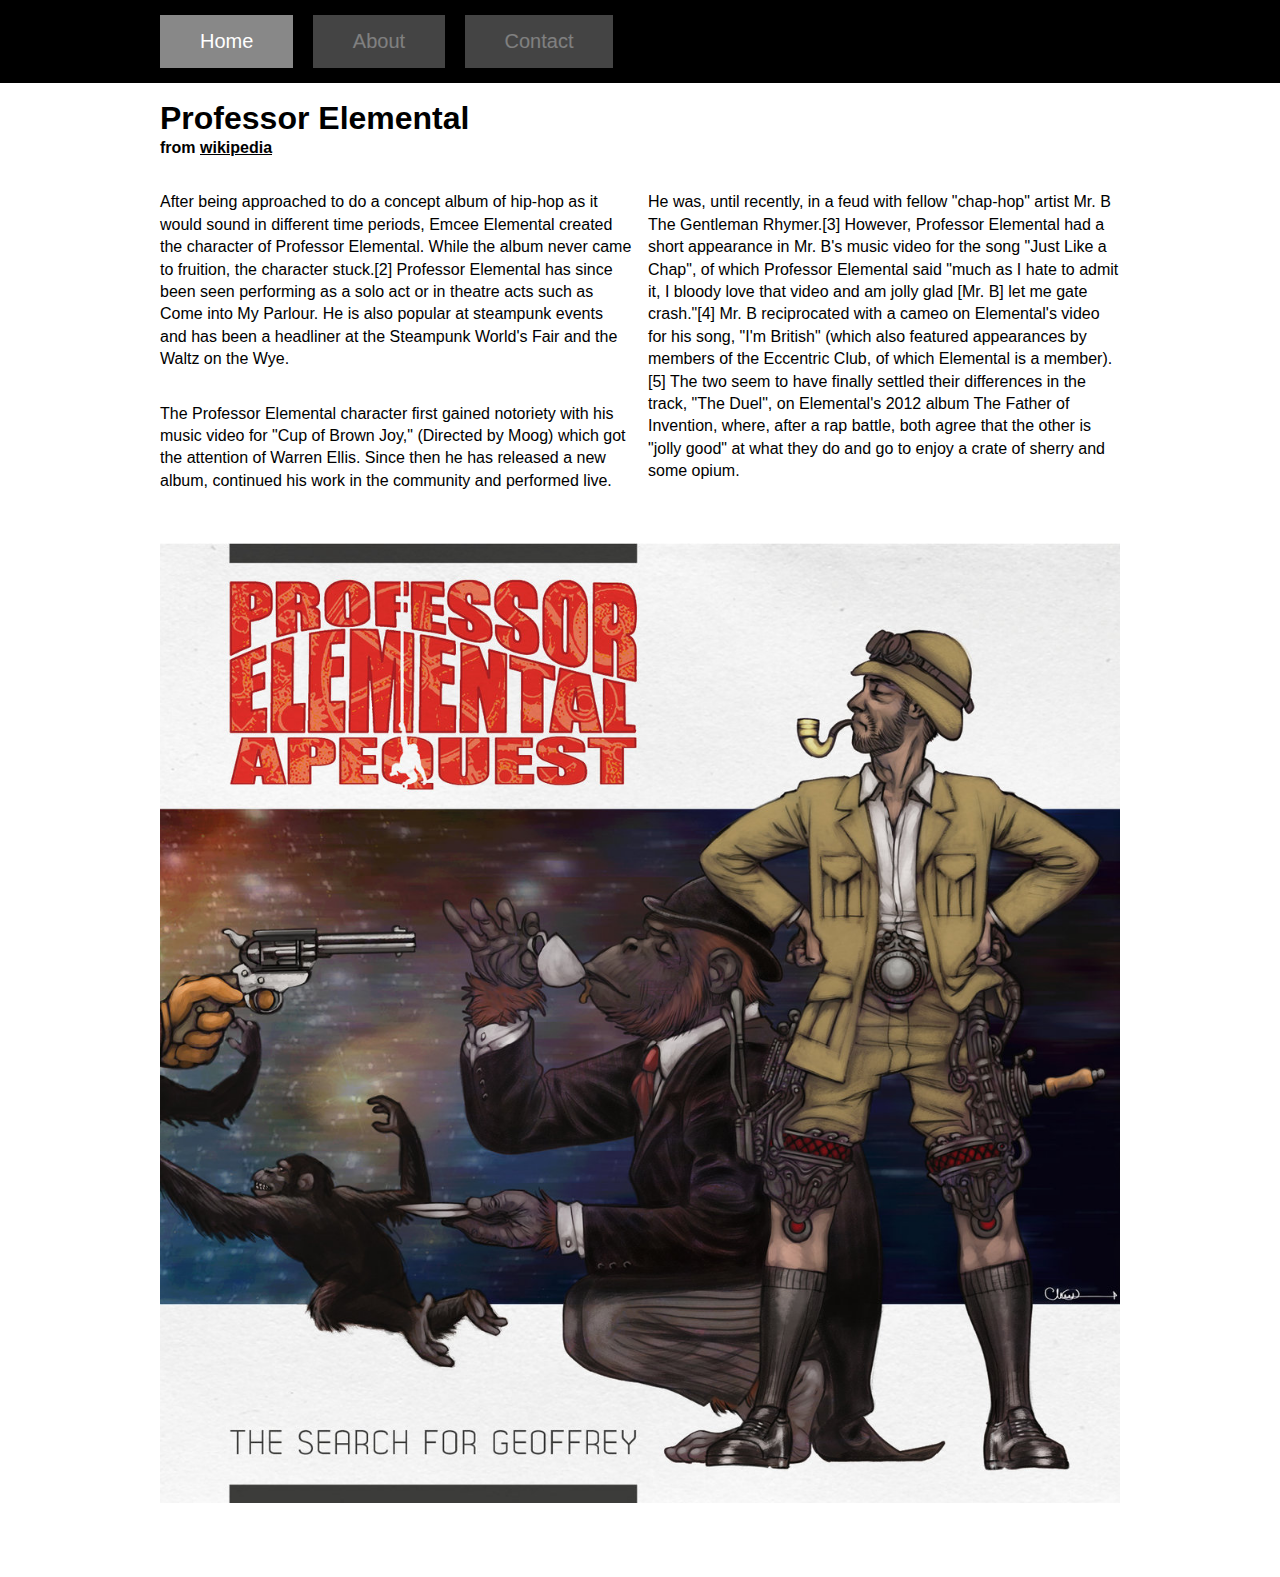
<file: index.html>
<!DOCTYPE html>
<html lang="en">
  <head>
    <meta charset="utf-8">
    <meta name="viewport" content="width=device-width, initial-scale=1">
    <title>Awesome sauce</title>
    <link rel="stylesheet" href="assets/css/style.css">
  </head>
  <body>
    <header>
      <nav class="site-width">
        <ul>
          <li><a class="active" href="index.html">Home</a></li>
          <li><a href="about.html">About</a></li>
          <li><a href="contact.html">Contact</a></li>
          <li<a href="pictures.html">Pictures</a></li>
        </ul>
      </nav>
    </header>
    <main class="site-width">
      <div class="main-wrapper">
          <h1>Professor Elemental</h1>
          <p class="intro">from <a href="https://en.wikipedia.org/wiki/Professor_Elemental" target="_blank">wikipedia</a></p>
          <div class="col-space">
            <p>After being approached to do a concept album of hip-hop as it would sound in different time periods, Emcee Elemental created the character of Professor Elemental. While the album never came to fruition, the character stuck.[2] Professor Elemental has since been seen performing as a solo act or in theatre acts such as Come into My Parlour. He is also popular at steampunk events and has been a headliner at the Steampunk World's Fair and the Waltz on the Wye.</p>
            <p>The Professor Elemental character first gained notoriety with his music video for "Cup of Brown Joy," (Directed by Moog) which got the attention of Warren Ellis. Since then he has released a new album, continued his work in the community and performed live. He was, until recently, in a feud with fellow "chap-hop" artist Mr. B The Gentleman Rhymer.[3] However, Professor Elemental had a short appearance in Mr. B's music video for the song "Just Like a Chap", of which Professor Elemental said "much as I hate to admit it, I bloody love that video and am jolly glad [Mr. B] let me gate crash."[4] Mr. B reciprocated with a cameo on Elemental's video for his song, "I'm British" (which also featured appearances by members of the Eccentric Club, of which Elemental is a member).[5] The two seem to have finally settled their differences in the track, "The Duel", on Elemental's 2012 album The Father of Invention, where, after a rap battle, both agree that the other is "jolly good" at what they do and go to enjoy a crate of sherry and some opium.</p>
          </div>
          <img class="content-image" src="assets/images/cover.jpg" alt="Professor Elemental Apequest Cover">
      </div>
    </main>
  </body>
</html>
</file>
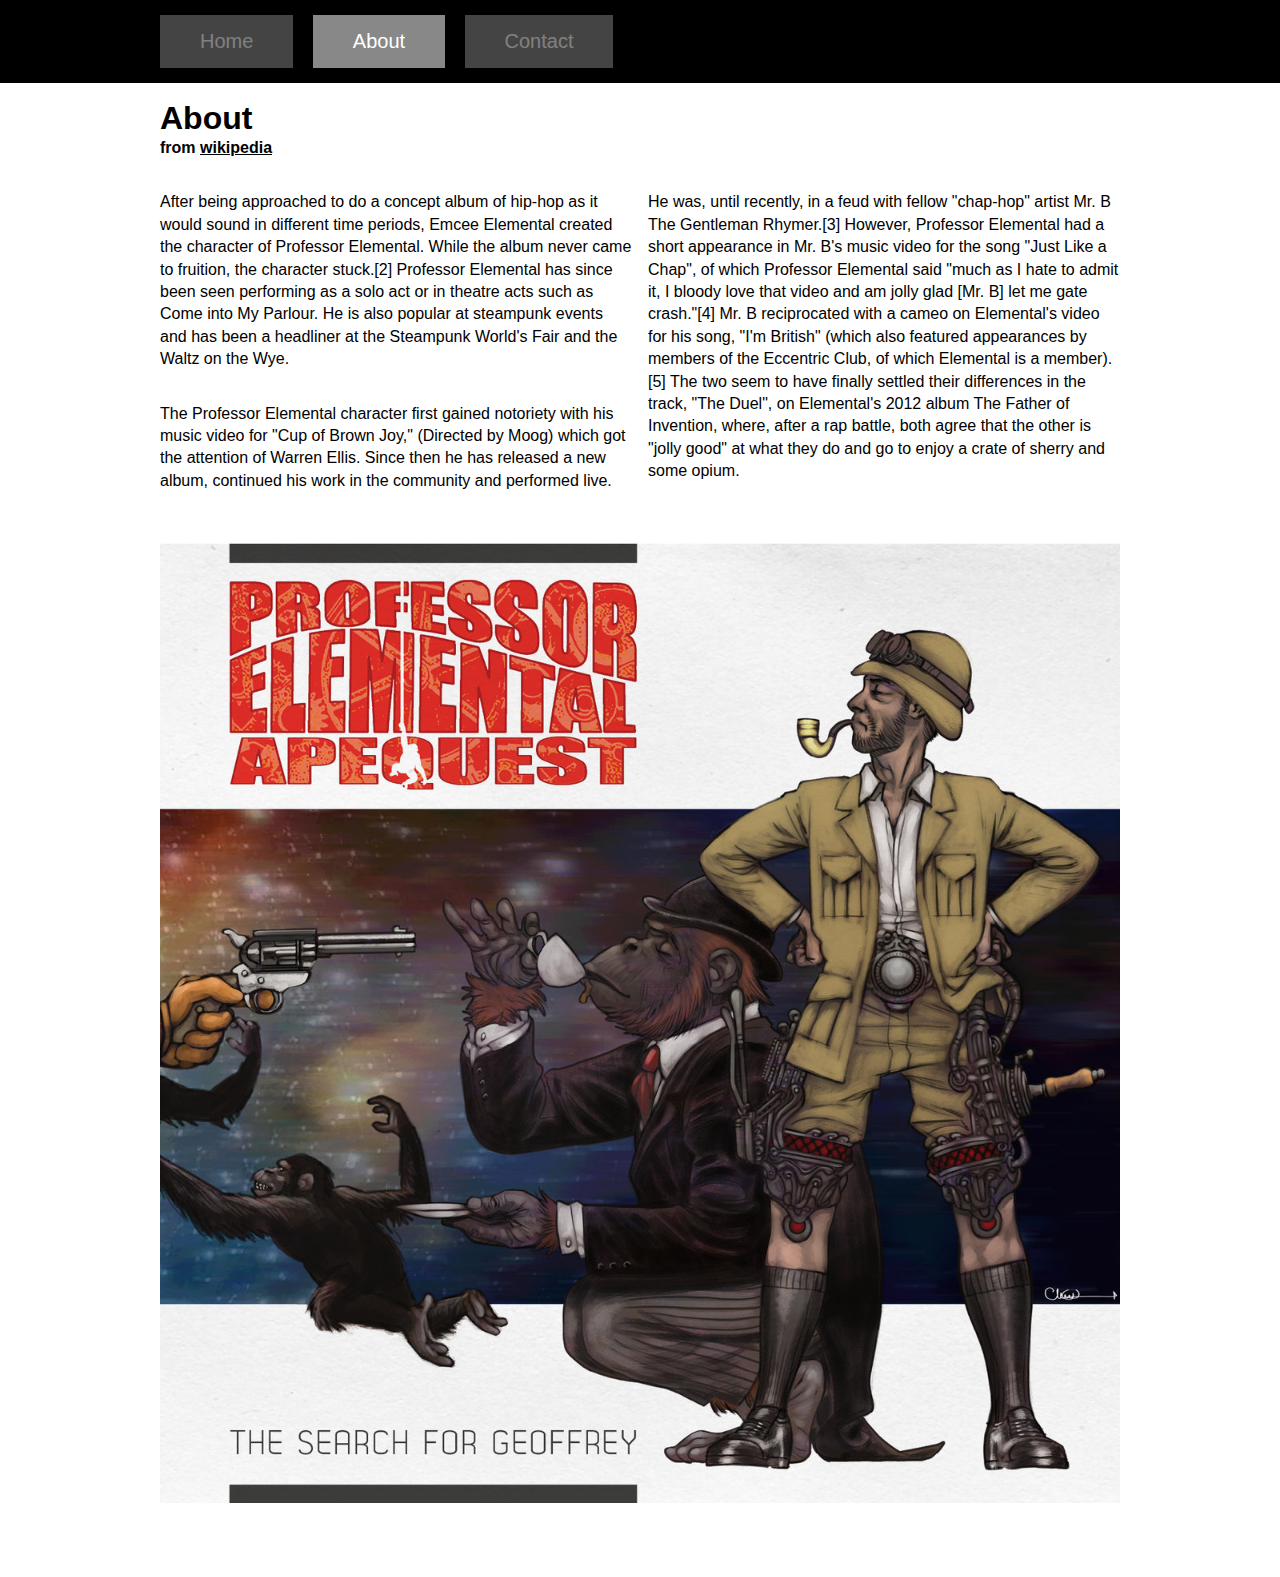
<file: about.html>
<!DOCTYPE html>
<html lang="en">
  <head>
    <meta charset="utf-8">
    <meta name="viewport" content="width=device-width, initial-scale=1">
    <title>Awesome sauce</title>
    <link rel="stylesheet" href="assets/css/style.css">
  </head>
  <body>
    <header>
      <nav class="site-width">
        <ul>
          <li><a href="index.html">Home</a></li>
          <li><a class="active" href="about.html">About</a></li>
          <li><a href="contact.html">Contact</a></li>
        </ul>
      </nav>
    </header>
    <main class="site-width">
      <div class="main-wrapper">
          <h1>About</h1>
          <p class="intro">from <a href="https://en.wikipedia.org/wiki/Professor_Elemental" target="_blank">wikipedia</a></p>
          <div class="col-space">
            <p>After being approached to do a concept album of hip-hop as it would sound in different time periods, Emcee Elemental created the character of Professor Elemental. While the album never came to fruition, the character stuck.[2] Professor Elemental has since been seen performing as a solo act or in theatre acts such as Come into My Parlour. He is also popular at steampunk events and has been a headliner at the Steampunk World's Fair and the Waltz on the Wye.</p>
            <p>The Professor Elemental character first gained notoriety with his music video for "Cup of Brown Joy," (Directed by Moog) which got the attention of Warren Ellis. Since then he has released a new album, continued his work in the community and performed live. He was, until recently, in a feud with fellow "chap-hop" artist Mr. B The Gentleman Rhymer.[3] However, Professor Elemental had a short appearance in Mr. B's music video for the song "Just Like a Chap", of which Professor Elemental said "much as I hate to admit it, I bloody love that video and am jolly glad [Mr. B] let me gate crash."[4] Mr. B reciprocated with a cameo on Elemental's video for his song, "I'm British" (which also featured appearances by members of the Eccentric Club, of which Elemental is a member).[5] The two seem to have finally settled their differences in the track, "The Duel", on Elemental's 2012 album The Father of Invention, where, after a rap battle, both agree that the other is "jolly good" at what they do and go to enjoy a crate of sherry and some opium.</p>
          </div>
          <img class="content-image" src="assets/images/cover.jpg" alt="Professor Elemental Apequest Cover">
      </div>
    </main>
  </body>
</html>
</file>
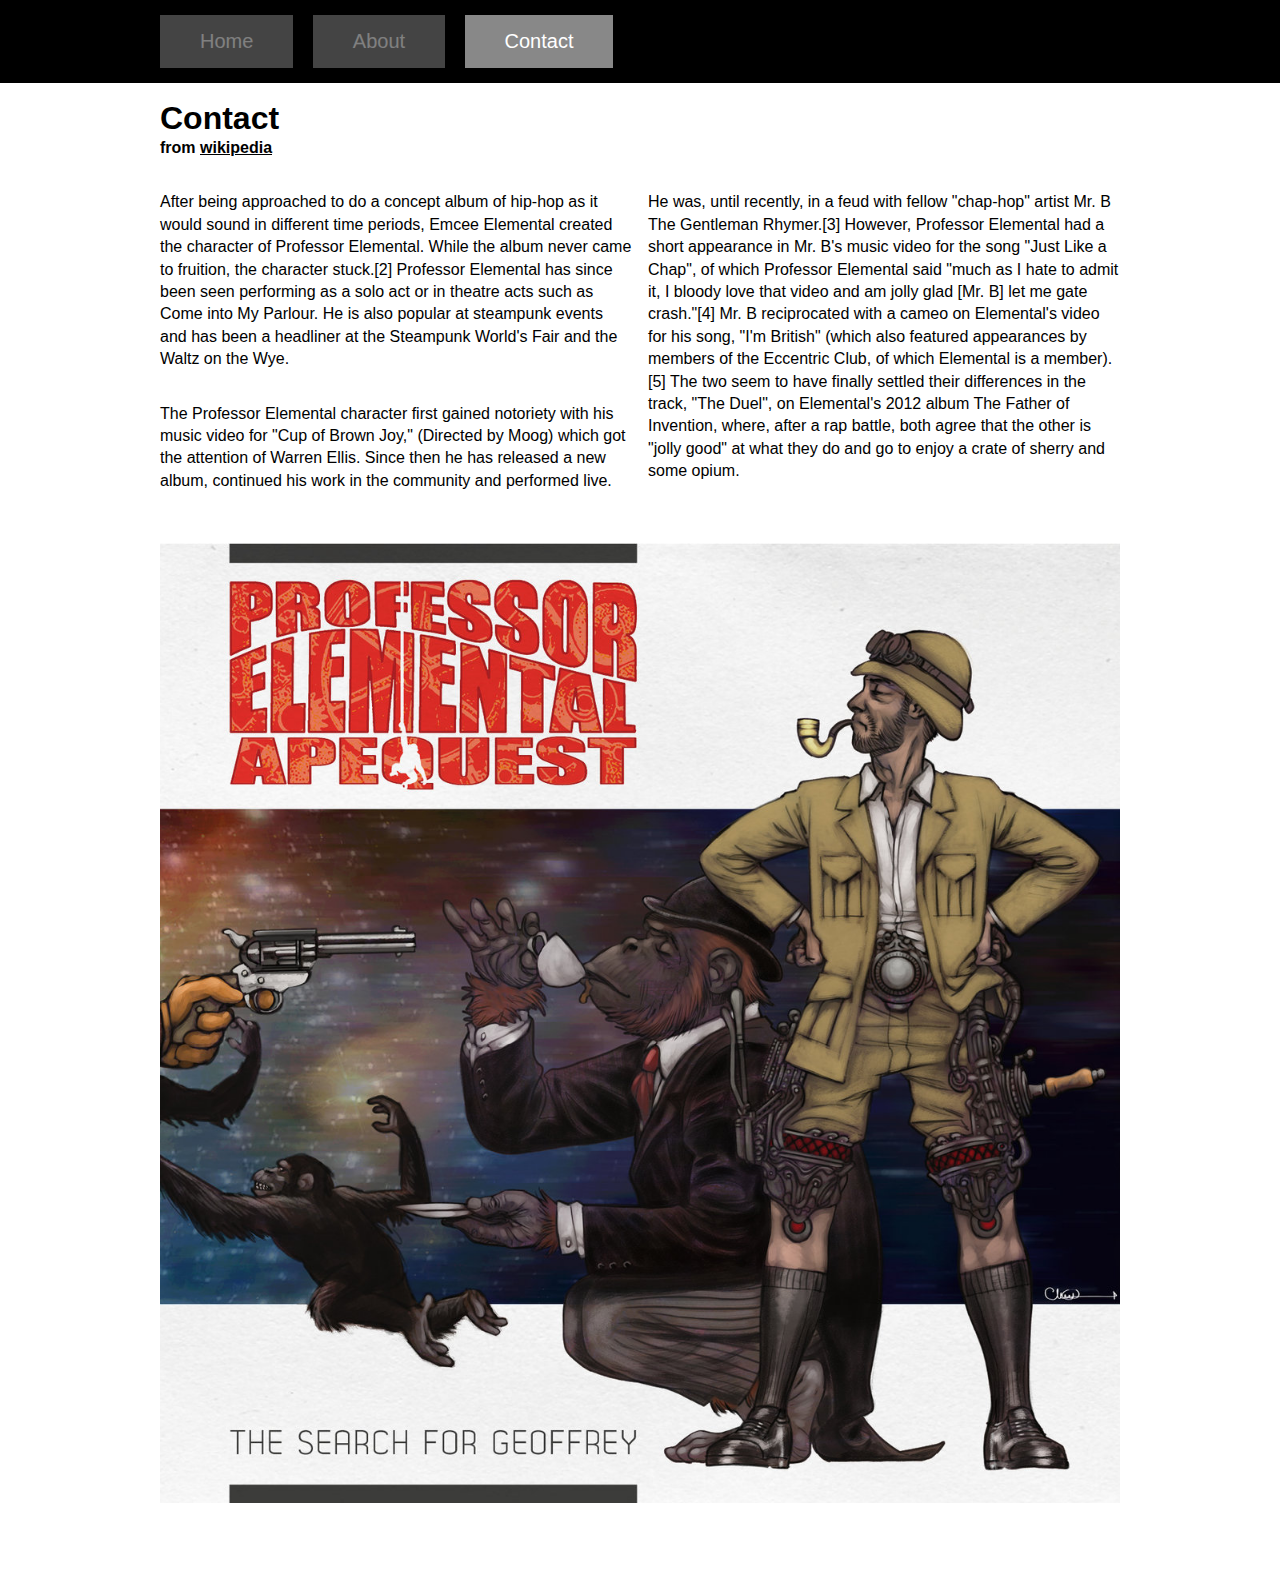
<file: contact.html>
<!DOCTYPE html>
<html lang="en">
  <head>
    <meta charset="utf-8">
    <meta name="viewport" content="width=device-width, initial-scale=1">
    <title>Awesome sauce</title>
    <link rel="stylesheet" href="assets/css/style.css">
  </head>
  <body>
    <header>
      <nav class="site-width">
        <ul>
          <li><a href="index.html">Home</a></li>
          <li><a href="about.html">About</a></li>
          <li><a class="active" href="contact.html">Contact</a></li>
        </ul>
      </nav>
    </header>
    <main class="site-width">
        <h1>Contact</h1>
        <p class="intro">from <a href="https://en.wikipedia.org/wiki/Professor_Elemental" target="_blank">wikipedia</a></p>
        <div class="col-space">
          <p>After being approached to do a concept album of hip-hop as it would sound in different time periods, Emcee Elemental created the character of Professor Elemental. While the album never came to fruition, the character stuck.[2] Professor Elemental has since been seen performing as a solo act or in theatre acts such as Come into My Parlour. He is also popular at steampunk events and has been a headliner at the Steampunk World's Fair and the Waltz on the Wye.</p>
          <p>The Professor Elemental character first gained notoriety with his music video for "Cup of Brown Joy," (Directed by Moog) which got the attention of Warren Ellis. Since then he has released a new album, continued his work in the community and performed live. He was, until recently, in a feud with fellow "chap-hop" artist Mr. B The Gentleman Rhymer.[3] However, Professor Elemental had a short appearance in Mr. B's music video for the song "Just Like a Chap", of which Professor Elemental said "much as I hate to admit it, I bloody love that video and am jolly glad [Mr. B] let me gate crash."[4] Mr. B reciprocated with a cameo on Elemental's video for his song, "I'm British" (which also featured appearances by members of the Eccentric Club, of which Elemental is a member).[5] The two seem to have finally settled their differences in the track, "The Duel", on Elemental's 2012 album The Father of Invention, where, after a rap battle, both agree that the other is "jolly good" at what they do and go to enjoy a crate of sherry and some opium.</p>
        </div>
        <img class="content-image" src="assets/images/cover.jpg" alt="Professor Elemental Apequest Cover">
    </main>
  </body>
</html>
</file>
<file: assets/css/style.css>
* {
  -webkit-box-sizing: border-box;
  box-sizing: border-box;
}

body {
  font-family: sans-serif;
  padding: 0;
  margin: 0;
}

.site-width {
  width: 960px;
  margin: 0 auto;
}

header {
  position: fixed;
  top: 0;
  left: 0;
  width: 100%;
  background-color: #000;
}

header nav {
  padding: 15px 0;
}

header nav ul {
  padding: 0;
  margin: 0;
}

header nav li + li {
  margin-left: 15px;
}

header nav li,
header nav li a {
  display: inline-block;
}

header nav li a {
  padding: 15px 40px;
  background-color: #888;
  color: #fff;
  text-decoration: none;
  opacity: .5;
  transition: all .2s ease-out;
  font-size: 20px;
}

header nav li a:hover,
header nav li a.active {
  opacity: 1;
}

main {
  padding-top: 100px;
  padding-bottom: 50px;
}

main p {
  line-height: 1.4;
  margin: 2rem 0;
}

main h1 {
  margin: 0;
}

main a,
main a:active,
main a:visited {
  color: #000;
}

main a:hover {
  color: #888;
}

main p.intro {
  margin-top: 0;
  font-weight: 600;
}

.content-image {
  max-width: 100%;
  display: inline-block;
  margin: 20px 0;
}

@media (max-width: 1000px) {
  header nav {
    padding: 15px;
  }

  .site-width {
    width: calc(100% - 30px);
  }

  header nav {
    padding: 15px 0;
  }

  header nav li + li {
    margin-left: 15px;
  }

  header nav li a {
    padding: 1vw 3vw;
  }

  main {
    padding-top: calc(60px + 2.5vw);
  }
}

@media (min-width: 650px) {
  .col-space {
    column-count: 2;
    margin-bottom: 20px;
  }

  .col-space p:first-child {
    margin-top: 0;
  }
}
</file>
